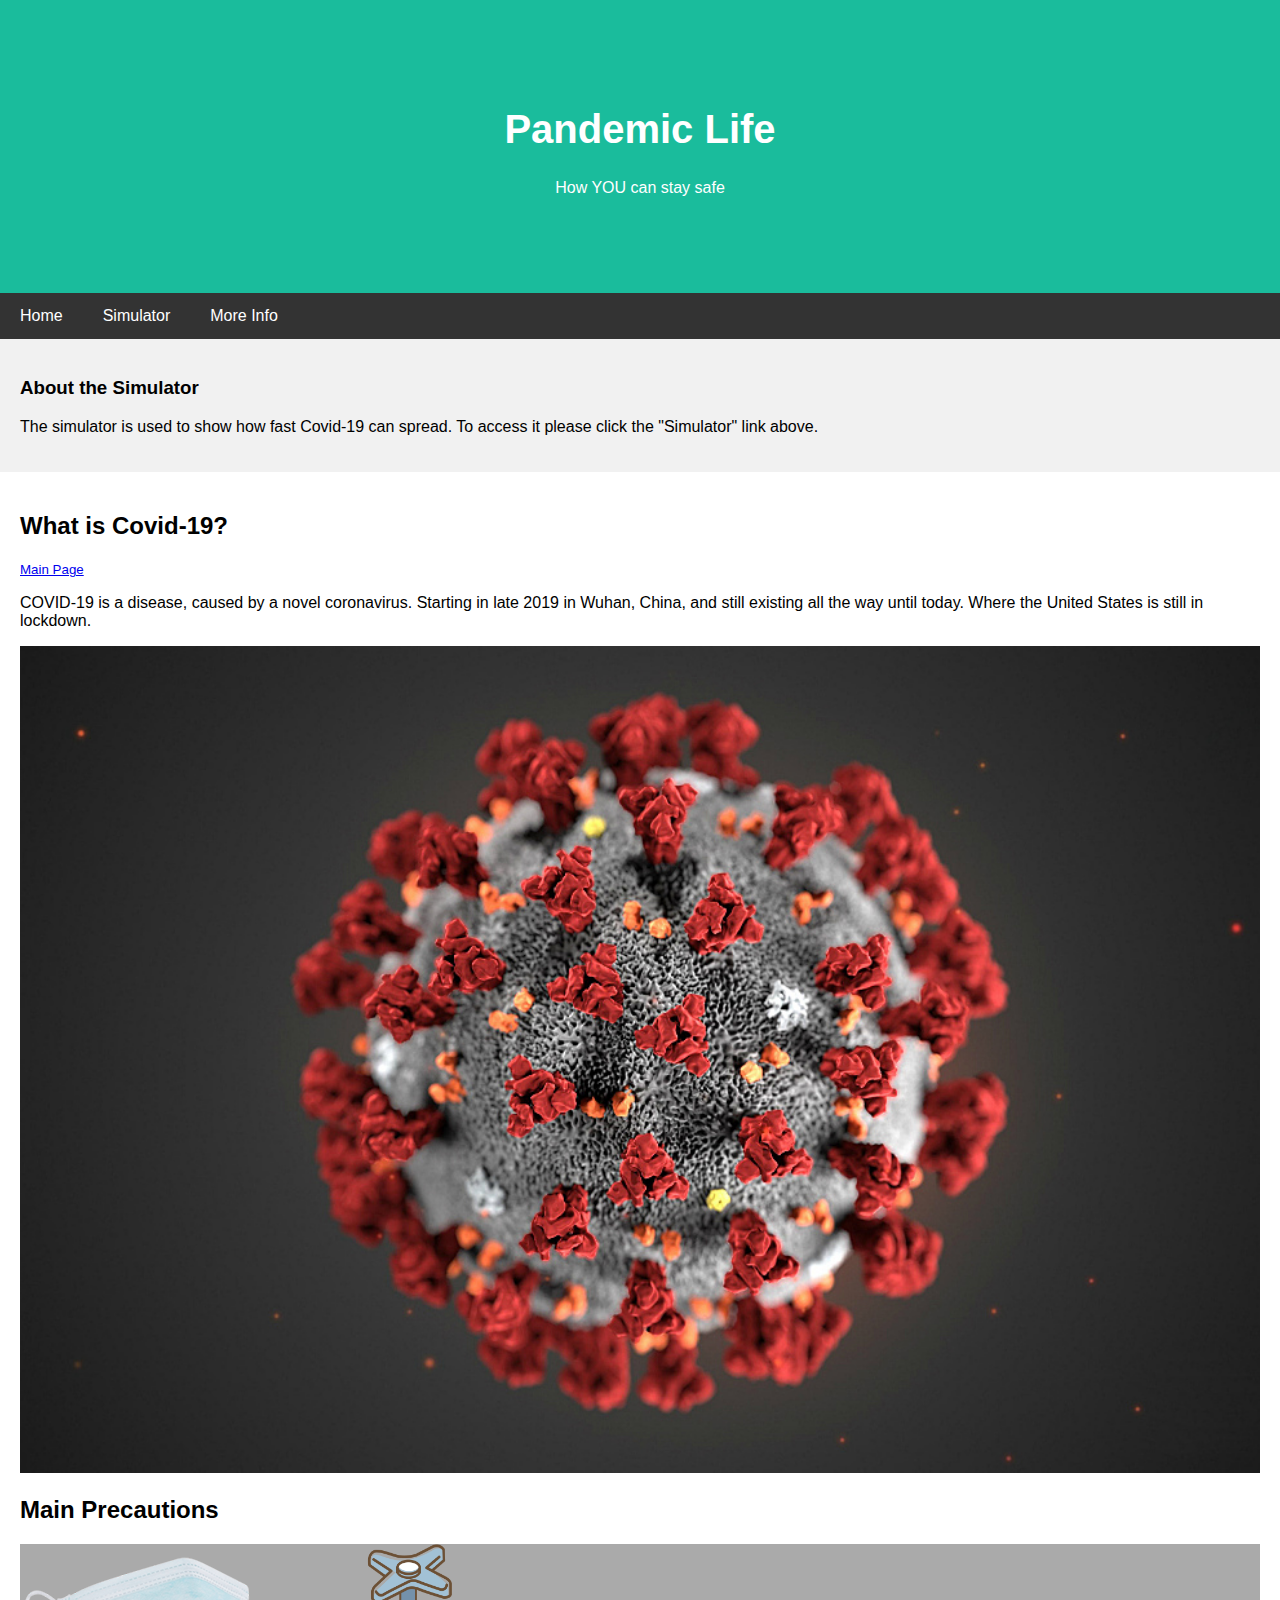
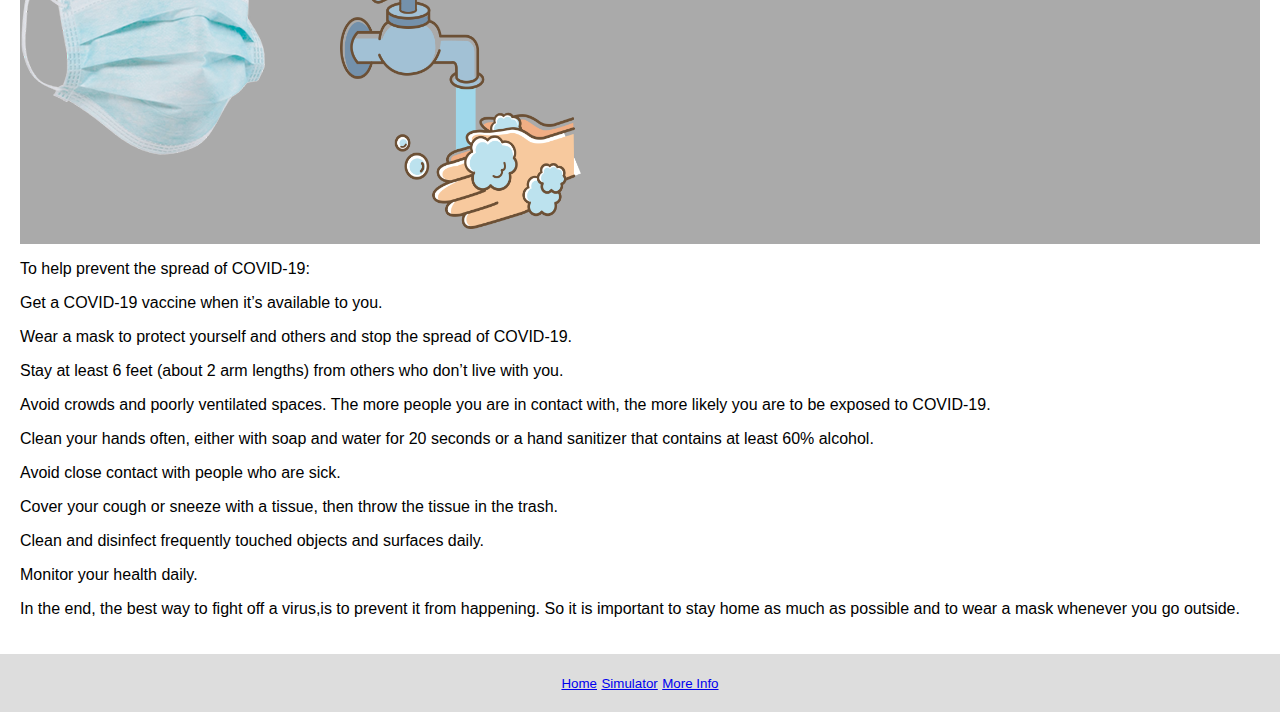
<file: index.html>
<!DOCTYPE html> 
<html lang="en">
<head>
<title>Home</title>
<meta charset="UTF-8">
<meta name="viewport" content="width=device-width, initial-scale=1">
<link href="style.css" rel="stylesheet" type="text/css" />
<style>
</style>
</head>
<body>


<!--This is the header-->
  <div class="header">
    <h1>Pandemic Life</h1>
    <p>How YOU can stay safe</p>
  </div>



<!--This is the navigation bar with links that goes through the pages-->
  <div class="navbar">
    <a href="index.html">Home</a>
    <a href="https://scratch.mit.edu/projects/511215431/">Simulator</a>
    <a href="info.html">More Info</a>
  </div>



<!--This is a minor section of the page talking about the simulator-->
  <div>
  <div class="minor">
    <h3>About the Simulator</h3>
    <p>The simulator is used to show how fast Covid-19 can spread. To access it please click the "Simulator" link above.</p>
  </div>


<!--This is the main section of the page consisting of general information on Covid and the main precautions to prevent it-->
  <div class="main">

    <!--General Info on Covid-->
    <h2>What is Covid-19?</h2>
    <a class="links" href="./info.html">Main Page</a>
    <br>
    <p>COVID-19 is a disease, caused by a novel coronavirus. Starting in late 2019 in Wuhan, China, and still existing all the way until today. Where the United States is still in lockdown. </p>


    <!--The picture of the virus-->
    <div>
      <img class="viruspic" src="./Pictures/covidpic.jpg"></img>
    </div>
		




    
    <!--The next section: Main Precautions-->
    <h2>Main Precautions</h2>


    <!--The pictures in the precautions section-->
    <div class="precautions">
      <img class="mask" src="./Pictures/mask.png"></img>
      <img class="handwash" src="./Pictures/handwash.png"></img>
      </div>


    <!--The main points of the precautions-->
    <p>To help prevent the spread of COVID-19:</p>
		<p>Get a COVID-19 vaccine when it’s available to you.</p>
		<p>Wear a mask to protect yourself and others and stop the spread of COVID-19.</p>
		<p>Stay at least 6 feet (about 2 arm lengths) from others who don’t live with you.</p>
		<p>Avoid crowds and poorly ventilated spaces. The more people you are in contact with, the more likely you are to be exposed to COVID-19.</p>
		<p>Clean your hands often, either with soap and water for 20 seconds or a hand sanitizer that contains at least 60% alcohol.</p>
		<p>Avoid close contact with people who are sick.</p>
		<p>Cover your cough or sneeze with a tissue, then throw the tissue in the trash.</p>
		<p>Clean and disinfect frequently touched objects and surfaces daily.</p>
		<p>Monitor your health daily.</p>
    <p>In the end, the best way to fight off a virus,is to prevent it from happening. So it is important to stay home as much as possible and to wear a mask whenever you go outside.</p>
    </div>
  </div>



  <!--This is the footer which is basically a second navigation bar, with links leading to other pages-->
  <div class="footer">
    <a href="index.html" class="links">Home</a>
    <a href="https://scratch.mit.edu/projects/511215431/fullscreen/" class="links">Simulator</a>
    <a href="info.html" class="links">More Info</a>
  </div>

</body>
</html>
</file>
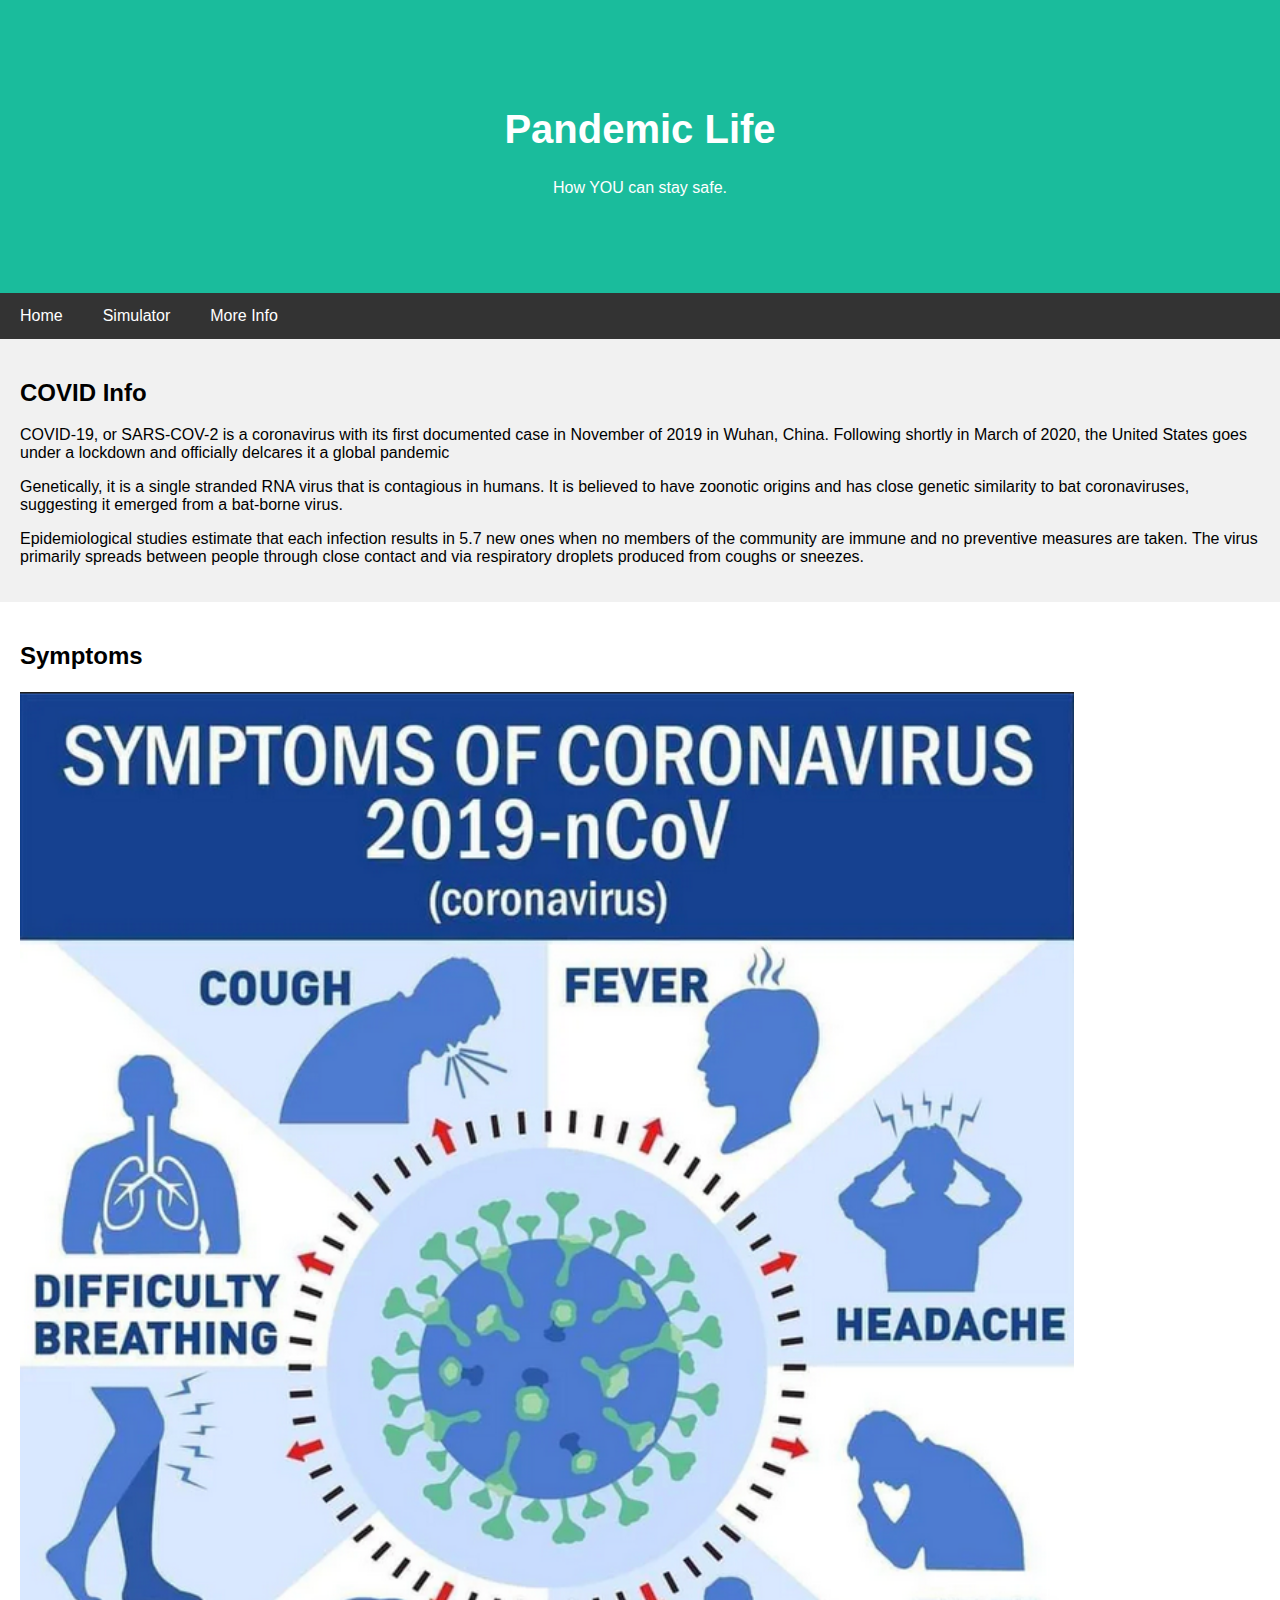
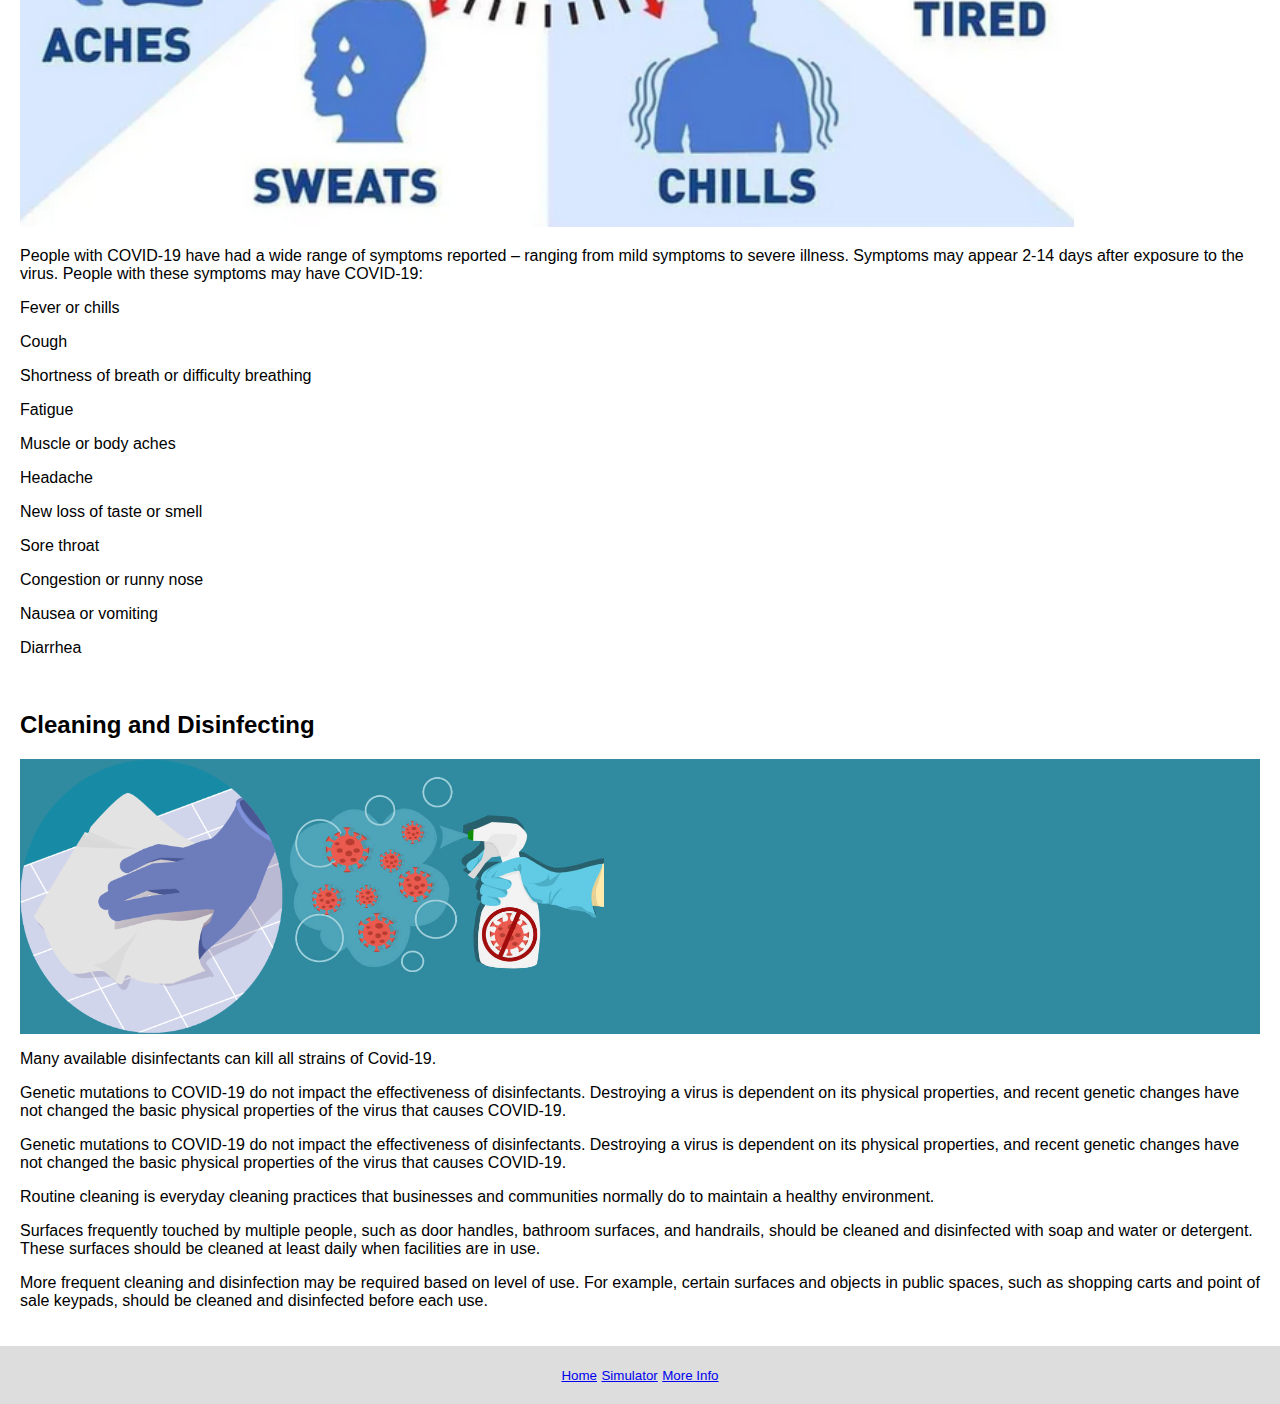
<file: info.html>
<!DOCTYPE html>
<html lang="en">
<head>
<title>More Info</title>
<meta charset="UTF-8">
<meta name="viewport" content="width=device-width, initial-scale=1">
<link href="style.css" rel="stylesheet" type="text/css" />
<style>
</style>
</head>
<body>



<!--This is the header of the page-->
<div class="header">
  <h1>Pandemic Life</h1>
  <p>How YOU can stay safe.</p>
</div>



<!--This is the same navigation bar as index.html, with links to every page-->
<div class="navbar">
  <a href="index.html">Home</a>
  <a href="https://scratch.mit.edu/projects/511215431/fullscreen/">Simulator</a>
  <a href="info.html">More Info</a>
</div>



<!--The sections-->
<div>
  <!--This is a more detailed version of the Covid info on the home page-->
  <div class="minor">
    <h2>COVID Info</h2>
    <p>COVID-19, or SARS-COV-2 is a coronavirus with its first documented case in November of 2019 in Wuhan, China. Following shortly in March of 2020, the United States goes under a lockdown and officially delcares it a global pandemic</p>
    <p>Genetically, it is a single stranded RNA virus that is contagious in humans. It is believed to have zoonotic origins and has close genetic similarity to bat coronaviruses, suggesting it emerged from a bat-borne virus. </p>
		<p>Epidemiological studies estimate that each infection results in 5.7 new ones when no members of the community are immune and no preventive measures are taken. The virus primarily spreads between people through close contact and via respiratory droplets produced from coughs or sneezes. </p>
  </div>



  <!--This section covers the symptoms of Covid-->
  <div class="main">
    <h2>Symptoms</h2>
    <h5></h5>

    <!--A picture of the symptoms-->
    <div>
      <img class="symptoms" src="./Pictures/symptoms.png"></img>
    </div>

    <!--The acutal list of symptoms-->
    <p>People with COVID-19 have had a wide range of symptoms reported – ranging from mild symptoms to severe illness. Symptoms may appear 2-14 days after exposure to the virus. People with these symptoms may have COVID-19: </p>
      <p> Fever or chills </p>
      <p> Cough </p>
      <p> Shortness of breath or difficulty breathing </p>
      <p> Fatigue </p>
      <p> Muscle or body aches </p>
      <p> Headache </p>
      <p> New loss of taste or smell </p>
      <p> Sore throat </p>
      <p> Congestion or runny nose </p>
      <p> Nausea or vomiting </p>
      <p> Diarrhea</p>
    <p></p>
    <br>



    <!--The next section talks about cleaning and disinfecting to prevent Covid-->
    <h2>Cleaning and Disinfecting</h2>
    
    <!--The images-->
    <div class="cleaning">
      <img class="cleaningpic" src="./Pictures/clean1.png"></img>
      <img class="cleaningpic2" src="./Pictures/clean2.jpg"></ing>
    </div>


    <!--The textual information-->
    <p>Many available disinfectants can kill all strains of Covid-19. </p>
    <p>Genetic mutations to COVID-19 do not impact the effectiveness of disinfectants. Destroying a virus is dependent on its physical properties, and recent genetic changes have not changed the basic physical properties of the virus that causes COVID-19.​</p>
		<p>Genetic mutations to COVID-19 do not impact the effectiveness of disinfectants. Destroying a virus is dependent on its physical properties, and recent genetic changes have not changed the basic physical properties of the virus that causes COVID-19.​</p>
		<p>Routine cleaning is everyday cleaning practices that businesses and communities normally do to maintain a healthy environment. </p>
		<p>Surfaces frequently touched by multiple people, such as door handles, bathroom surfaces, and handrails, should be cleaned and disinfected with soap and water or detergent. These surfaces should be cleaned at least daily when facilities are in use. </p>
		<p>More frequent cleaning and disinfection may be required based on level of use. For example, certain surfaces and objects in public spaces, such as shopping carts and point of sale keypads, should be cleaned and disinfected before each use.	</p>
  </div>



  <!--The same footer as in the home page-->
  <div class="footer">
    <a href="index.html" class="links">Home</a>
    <a href="https://scratch.mit.edu/projects/511215431/fullscreen/" class="links">Simulator</a>
    <a href="info.html" class="links">More Info</a>
  </div>


</body>
</html>
</file>
<file: style.css>
* {
  box-sizing: border-box;
}

.smallText
{
  font-size: small;
  font-weight: normal;
}
/* Style the body */
body {
  font-family: Arial, Helvetica, sans-serif;
  margin: 0;
}

/* Header/logo Title */
.header {
  padding: 80px;
  text-align: center;
  background: #1abc9c;
  color: white;
}

/* Increase the font size of the heading */
.header h1 {
  font-size: 40px;
}

/* Style the top navigation bar */
.navbar {
  overflow: hidden;
  background-color: #333;
}

/* Style the navigation bar links */
.navbar a {
  float: left;
  display: block;
  color: white;
  text-align: center;
  padding: 14px 20px;
  text-decoration: none;
}

/* Right-aligned link */
.navbar a.right {
  float: right;
}

/* Change color on hover */
.navbar a:hover {
  background-color: #ddd;
  color: black;
}

/* Column container */
.row {  
  display: -ms-flexbox; /* IE10 */
  display: flex;
  -ms-flex-wrap: wrap; /* IE10 */
  flex-wrap: wrap;
}

/* Create two unequal columns that sits next to each other */
/* Sidebar/left column */
.minor {
  -ms-flex: 30%; /* IE10 */
  flex: 30%;
  background-color: #f1f1f1;
  padding: 20px;
}

/* Main column */
.main {   
  -ms-flex: 70%; /* IE10 */
  flex: 70%;
  background-color: white;
  padding: 20px;
}

.mainSim {
  background-color: white;
  padding: 20px;
  
}


/* Footer */
.footer {
  padding: 20px;
  text-align: center;
  background: #ddd;
}

/* Responsive layout - when the screen is less than 700px wide, make the two columns stack on top of each other instead of next to each other */
@media screen and (max-width: 700px) {
  .row {   
    flex-direction: column;
  }
}

/* Responsive layout - when the screen is less than 400px wide, make the navigation links stack on top of each other instead of next to each other */
@media screen and (max-width: 400px) {
  .navbar a {
    float: none;
    width: 100%;
  }
}

.links
{
  font-size: smaller;
  font-weight: normal;
}

.viruspic
{
  height: 100%;
  width: 100%;
  background-color: black;
}

.precautions
{
  height: 300px;
  width: 100%;
  display: grid;
  background-color: #aaa;
  grid-template-columns: 20px 20px;
  grid-column-gap: 300px;
}

.mask
{
  padding-left: 5%;
  padding-right: 65%;
  padding-top: 20%;
  padding-bottom: 10%;
}

.handwash
{
  height: 95%;
  width: 1203%;
}

.symptoms
{
  height: 85%;
  width: 85%;
}

.cleaning
{
  width: 100%;
  height: 275px;
  display: grid;
  grid-template-columns: 20px 20px;
  background-color: rgb(48, 139, 160);
  grid-column-gap: 250px;
}

.cleaningpic
{
  width: 1313%;
  height: 100%;

}

.cleaningpic2
{
  width: 1570%;
  height: 90%;
}
</file>
